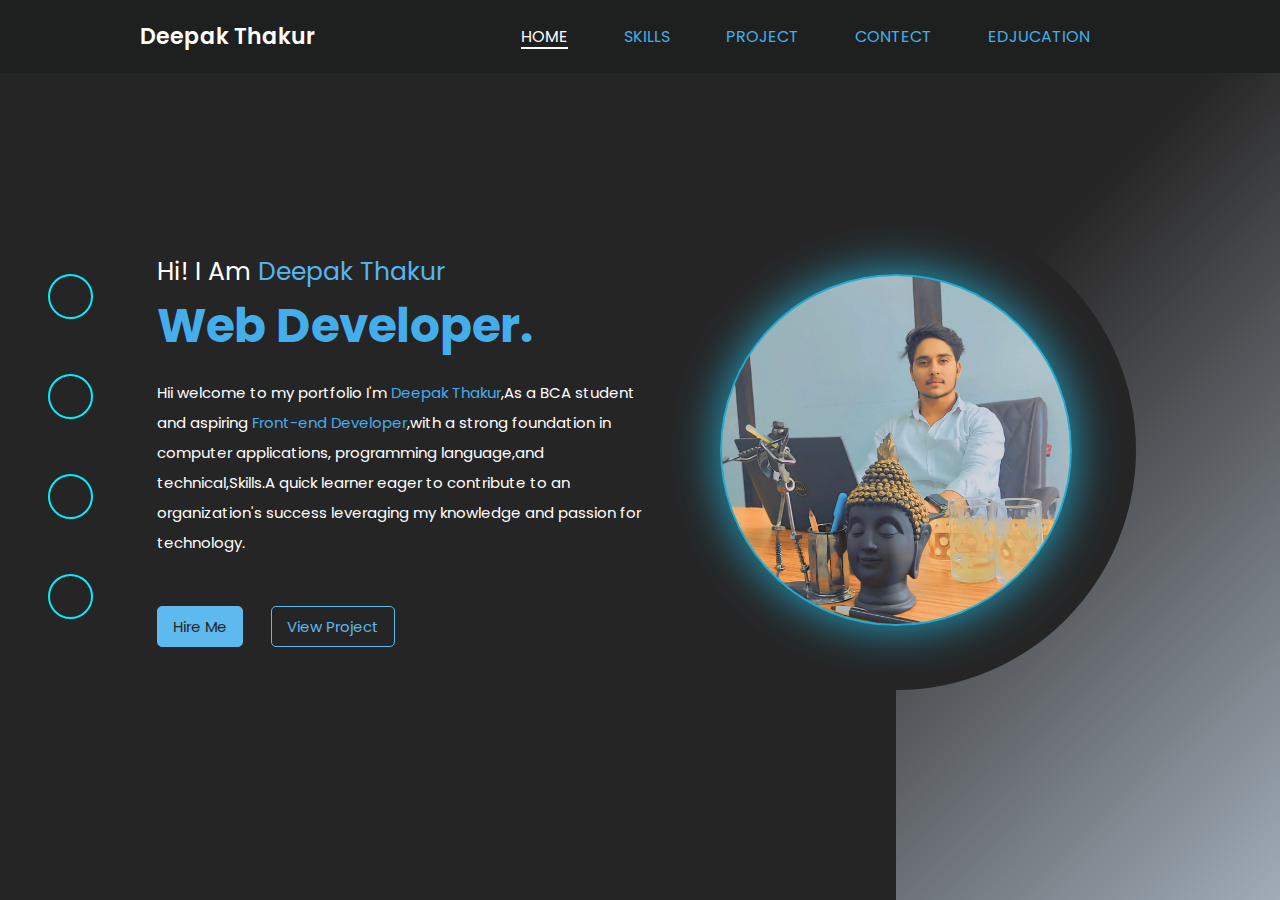
<file: index.html>
<!DOCTYPE html>
<html lang="en">

<head>
    <meta charset="UTF-8">
    <meta name="viewport" content="width=device-width, initial-scale=1.0">
    <title>Deepak Thakur-Portfolio Certificates</title>
    <link rel="icon" href="image/dicon3.jpeg" />
    <link rel="stylesheet" href="style.css" />
    <link rel="stylesheet" href="https://cdnjs.cloudflare.com/ajax/libs/font-awesome/6.6.0/css/all.min.css"
        integrity="sha512-Kc323vGBEqzTmouAECnVceyQqyqdsSiqLQISBL29aUW4U/M7pSPA/gEUZQqv1cwx4OnYxTxve5UMg5GT6L4JJg=="
        crossorigin="anonymous" referrerpolicy="no-referrer" />

</head>

<body>
    <div class="main">
        <header class="header">
            <a href="#" class="logo">Deepak Thakur</a>
            <ul class="list">
                <li><a href="#" class="active te">Home</a></li>
                <li><a href="skill.html" class="te-2">Skills</a></li>
                <li><a href="projects.html" class="te-2">Project</a></li>
                <li><a href="Contect.html" class="te-2">Contect</a></li>
                <li><a href="edjucation.html" class="te-2">Edjucation</a></li>
            </ul>
        </header>
        <div class="left-container">
            <div class="icons">
                <a href="https://github.com/Deepakthakur79" target="_blank"><i class="fa-brands fa-github"></i></a>
                <a href="https://www.linkedin.com/in/deepak-thakur-35894531b" target="_blank"><i
                        class="fa-brands fa-linkedin-in"></i></a>
                <a href="mailto:vt931515@gmail.com" target="_blank"><i class="fa-solid fa-envelope"></i></a>
                <a href="Mob No:+917906250367"><i class="fa-solid fa-phone"></i></a>
            </div>
            <div class="content">
                <p class="intro">Hi! I Am <span>Deepak Thakur</span></p>
                <h1>Web Developer.</h1>
                <p class="detail">Hii welcome to my portfolio I'm <span>Deepak Thakur</span>,As a BCA student and
                    aspiring <span>Front-end Developer</span>,with a strong foundation in computer applications,
                    programming language,and technical,Skills.A quick learner eager to contribute to an organization's
                    success
                    leveraging my knowledge and passion for technology.</p>
                <div class="btn-container">
                    <button onclick="hire()">Hire Me</button>
                    <button onclick="project()">View Project</button>
                </div>
            </div>
        </div>
        <div class="right-container"></div>
        <div class="design">
            <div class="circle"></div>
            <div class="circle"></div>
        </div>
        <script>
            function hire() {
                window.location.href = "mailto:your.vt931515@gmail.com"
            }
            function project() {
                window.location.href = "projects.html";
            }
        </script>



    </div>
</body>

</html>
</file>
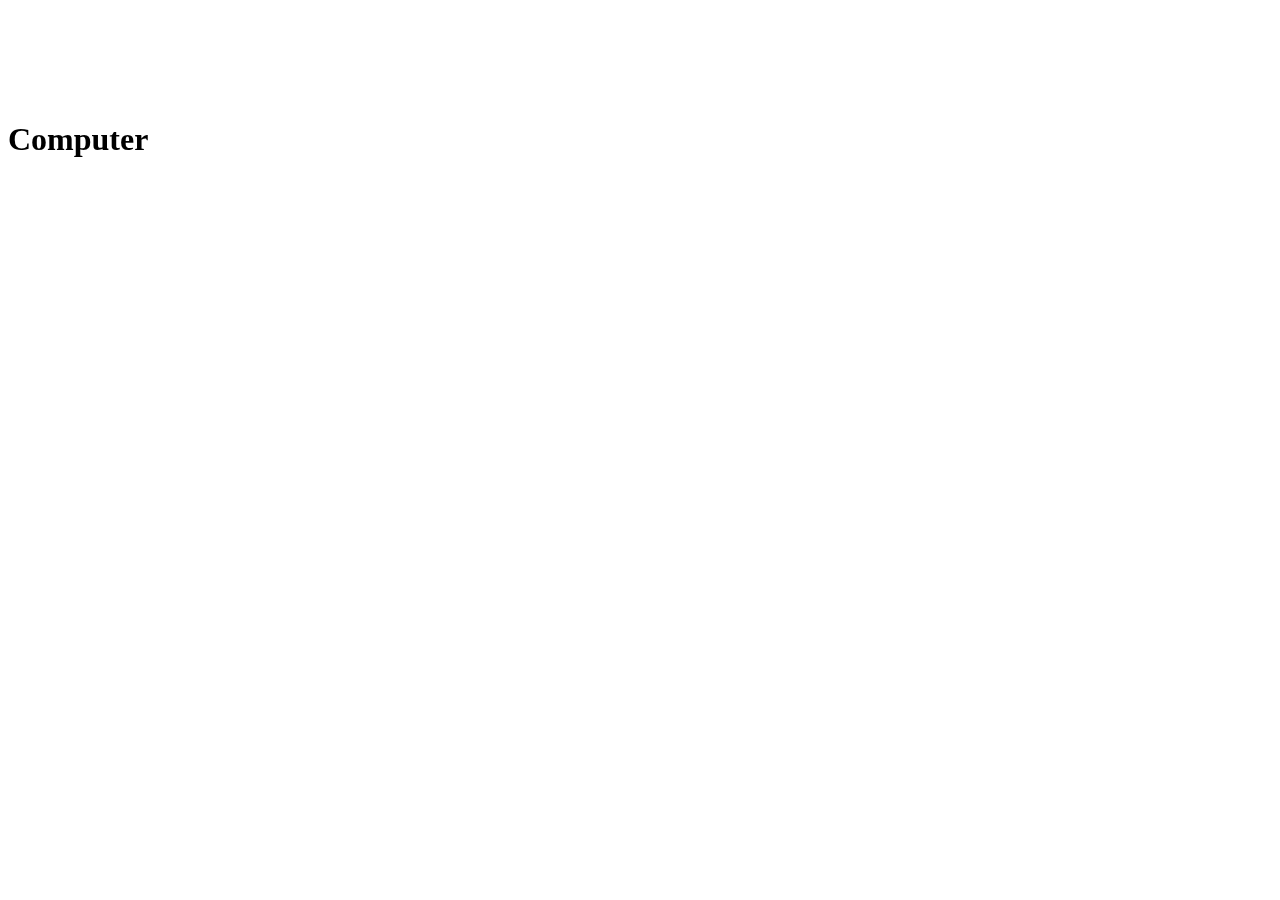
<file: box.html>
<!DOCTYPE html>
<html lang="en">
<head>
    <meta charset="UTF-8">
    <meta name="viewport" content="width=device-width, initial-scale=1.0">
    <title>Document</title>
    <link rel="stylesheet" href="box.css">
</head>
<body>
    <div class="box">
        <h1>Computer</h1>
        <p>hcjkjfddshjdsjkdsjkcdsjkcnsdjakcnjksdkcnjkdsncjkdsncjkskdbncjksdajkdsacjkdskbccjksdbcbjksdbjkbjkdsbjkdsjkcbdskjbsadjkbsjakbckjbcjks</p>
    </div>
</body>
</html>
</file>
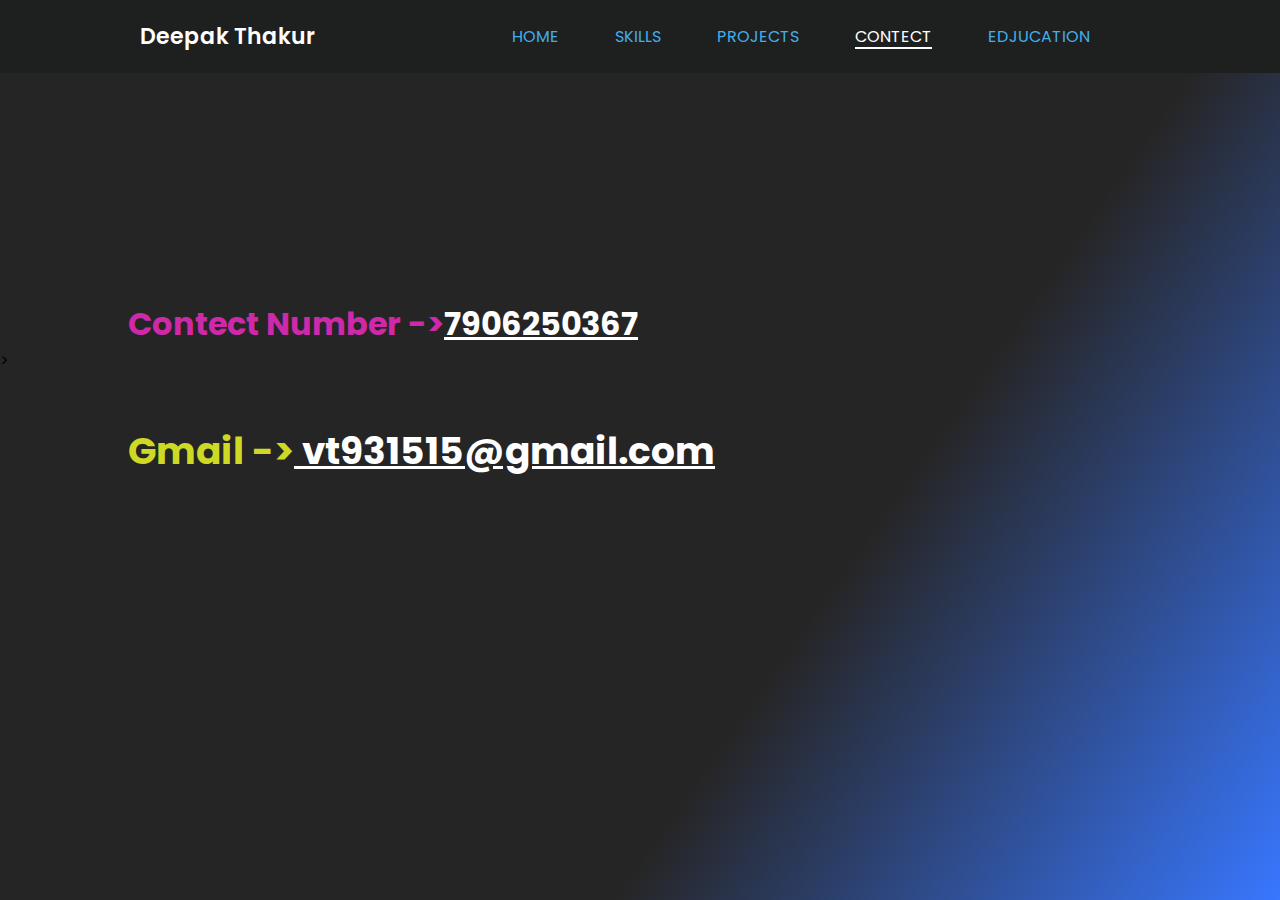
<file: Contect.html>
<!DOCTYPE html>
<html lang="en">

<head>
    <meta charset="UTF-8">
    <meta name="viewport" content="width=device-width, initial-scale=1.0">
    <title>Deepak Thakur-Portfolio</title>
    <link rel="icon" href="image/dicon3.jpeg" />
    <link rel="stylesheet" href="projects.css" />
    <link rel="stylesheet" href="https://cdnjs.cloudflare.com/ajax/libs/font-awesome/6.6.0/css/all.min.css"
        integrity="sha512-Kc323vGBEqzTmouAECnVceyQqyqdsSiqLQISBL29aUW4U/M7pSPA/gEUZQqv1cwx4OnYxTxve5UMg5GT6L4JJg=="
        crossorigin="anonymous" referrerpolicy="no-referrer" />

</head>

<body>
    <div class="main">
        <header class="header">
            <a href="#" class="logo">Deepak Thakur</a>
            <ul class="list">
                <li><a href="index.html" class="te-2">Home</a></li>
                <li><a href="skill.html" class="te-2">Skills</a></li>
                <li><a href="projects.html" class="te-2">Projects</a></li>
                <li><a href="Contect.html" class="active te">Contect</a></li>
                <li><a href="edjucation.html" class="te-2">Edjucation</a></li>

            </ul>
        </header>
        <div class="inerr-left-container">
            <div class="data-1">
                <h1><span> Contect Number -></span><a href="Mob No:+917906250367" style="color: white;">7906250367</a></h1>              
            </div>>
            <div class="data-2">
                <h2><span>Gmail -></span><a href="mailto:vt931515@gmail.com" target="_blank" style="color: white;"> vt931515@gmail.com</a></h2>
            </div>
        </div>


    </div>
</body>

</html>
</file>
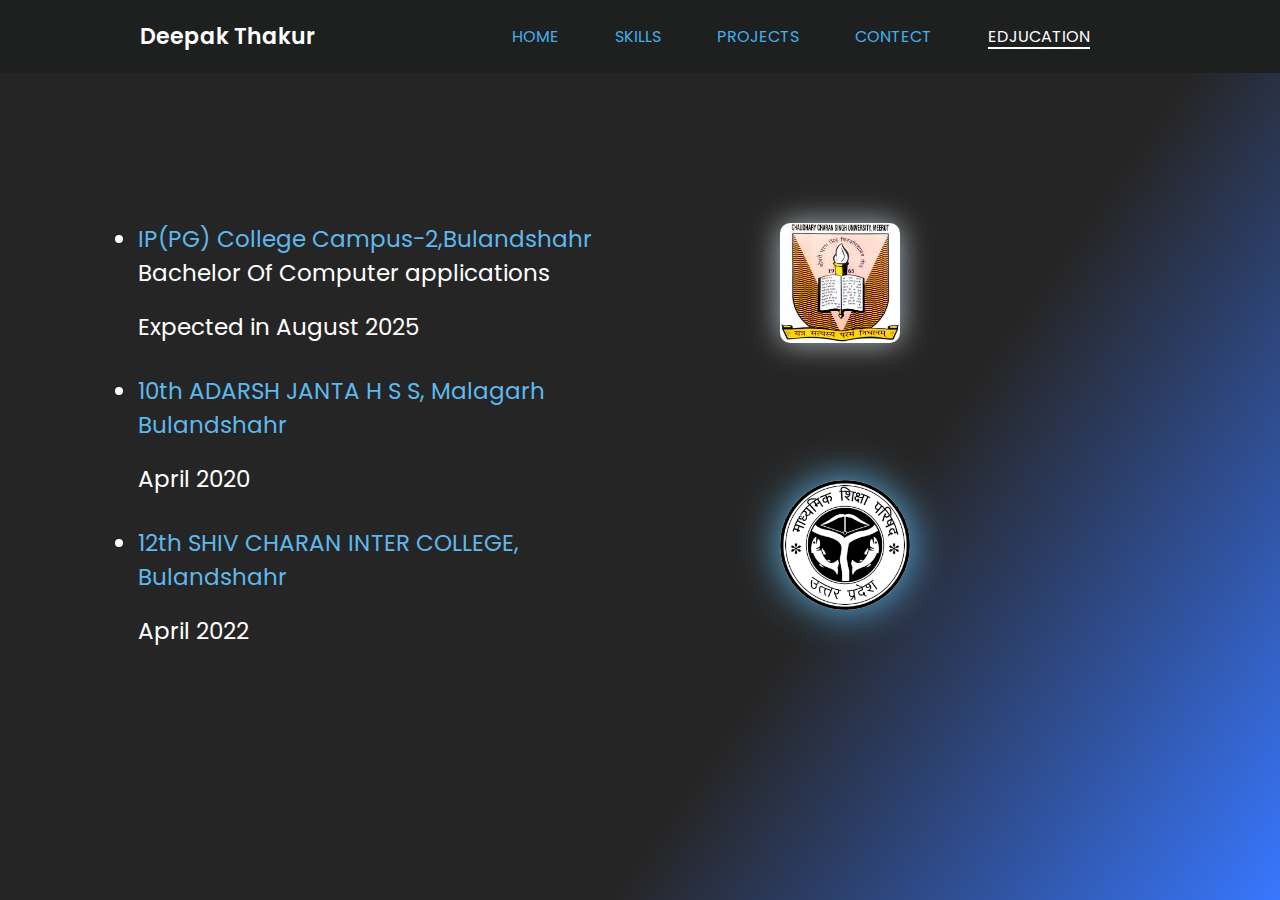
<file: edjucation.html>
<!DOCTYPE html>
<html lang="en">

<head>
    <meta charset="UTF-8">
    <meta name="viewport" content="width=device-width, initial-scale=1.0">
    <title>Deepak Thakur-Portfolio</title>
    <link rel="icon" href="image/dicon3.jpeg" />
    <link rel="stylesheet" href="projects.css" />
    <link rel="stylesheet" href="https://cdnjs.cloudflare.com/ajax/libs/font-awesome/6.6.0/css/all.min.css"
        integrity="sha512-Kc323vGBEqzTmouAECnVceyQqyqdsSiqLQISBL29aUW4U/M7pSPA/gEUZQqv1cwx4OnYxTxve5UMg5GT6L4JJg=="
        crossorigin="anonymous" referrerpolicy="no-referrer" />

</head>

<body>
    <div class="main">
        <header class="header">
            <a href="#" class="logo">Deepak Thakur</a>
            <ul class="list">
                <li><a href="index.html" class="te-2">Home</a></li>
                <li><a href="skill.html" class="te-2">Skills</a></li>
                <li><a href="projects.html" class="te-2">Projects</a></li>
                <li><a href="Contect.html" class="te-2">Contect</a></li>
                <li><a href="edjucation.html" class="active te">Edjucation</a></li>

            </ul>
        </header>
        <div class="left-container">
            <ul class="pro-3">
                <li><span>IP(PG) College Campus-2,Bulandshahr</span>
                    Bachelor Of Computer applications
                </li>
                <p>Expected in August 2025</p>
                <li><span> 10th ADARSH JANTA H S S, Malagarh Bulandshahr</span></li>
                <p>April 2020</p>
                <li><span> 12th SHIV CHARAN INTER COLLEGE, Bulandshahr</span></li>
                <p> April 2022</p>
            </ul>
        </div>
        <div class="right-container">
            <div class="pro-4">
                <img src="ccsu.jpeg" alt="img">
                <img src="school.jpeg" alt="img">
            </div>
        </div>

    </div>
</body>

</html>
</file>
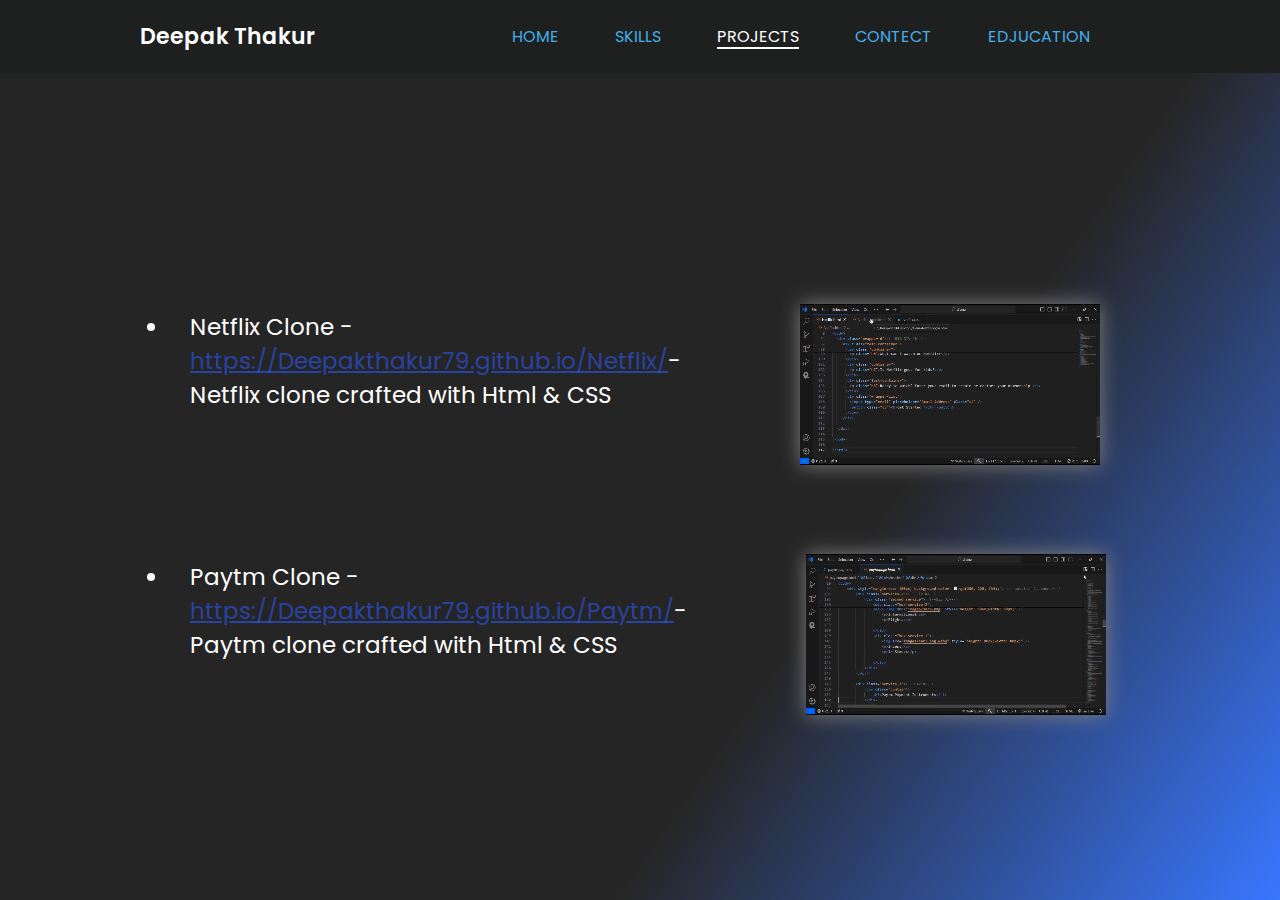
<file: projects.html>
<!DOCTYPE html>
<html lang="en">

<head>
    <meta charset="UTF-8">
    <meta name="viewport" content="width=device-width, initial-scale=1.0">
    <title>Deepak Thakur-Portfolio</title>
    <link rel="icon" href="image/dicon3.jpeg" />
    <link rel="stylesheet" href="projects.css" />
    <link rel="stylesheet" href="https://cdnjs.cloudflare.com/ajax/libs/font-awesome/6.6.0/css/all.min.css"
        integrity="sha512-Kc323vGBEqzTmouAECnVceyQqyqdsSiqLQISBL29aUW4U/M7pSPA/gEUZQqv1cwx4OnYxTxve5UMg5GT6L4JJg=="
        crossorigin="anonymous" referrerpolicy="no-referrer" />

</head>

<body>
    <div class="main">
        <header class="header">
            <a href="#" class="logo">Deepak Thakur</a>
            <ul class="list">
                <li><a href="index.html" class="te-2">Home</a></li>
                <li><a href="skill.html" class="te-2">Skills</a></li>
                <li><a href="projects.html" class="active te">Projects</a></li>
                <li><a href="Contect.html" class="te-2">Contect</a></li>
                <li><a href="edjucation.html" class="te-2">Edjucation</a></li>

            </ul>
        </header>
        <div class="left-container">
            <div class="pro">
                <div class="corner-1">
                    <li>Netflix Clone - <a href="#"
                            target="_blank">https://Deepakthakur79.github.io/Netflix/</a>-Netflix
                        clone crafted with Html & CSS</li>
                      <video autoplay loop muted src="WhatsApp Video 2024-08-22 at 8.26.22 AM.mp4"></video>  
                </div>
                <div class="corner-2">
                    <li>Paytm Clone - <a href="#" target="_blank">https://Deepakthakur79.github.io/Paytm/</a>-Paytm
                        clone
                        crafted with Html & CSS</li>
                        <video autoplay loop muted src="WhatsApp Video 2024-08-22 at 8.26.25 AM.mp4"></video>
                </div>
            </div>
        </div>


    </div>
</body>

</html>
</file>
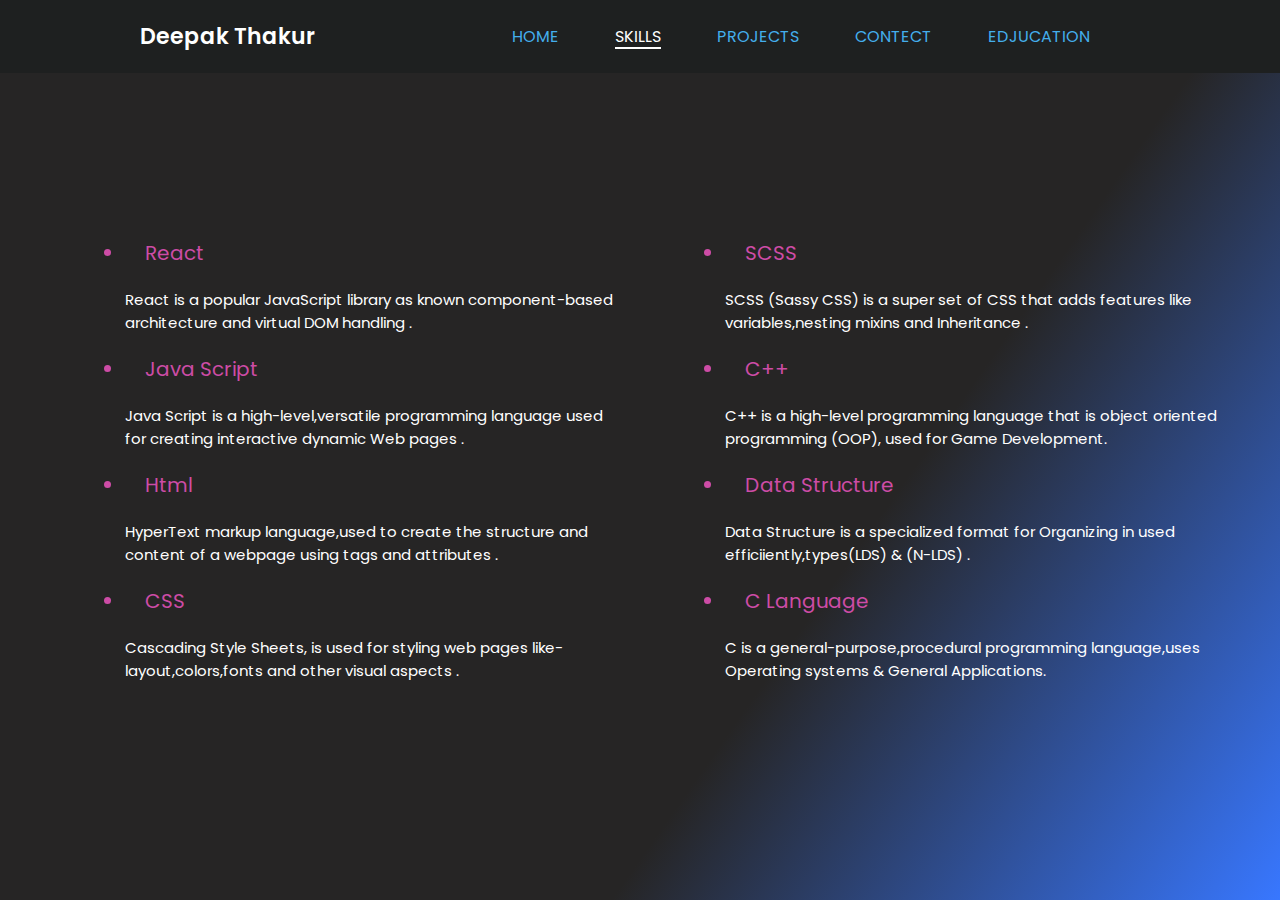
<file: skill.html>
<!DOCTYPE html>
<html lang="en">

<head>
    <meta charset="UTF-8">
    <meta name="viewport" content="width=device-width, initial-scale=1.0">
    <title> Deepak Thakur-Portfolio</title>
    <link rel="icon" href="image/dicon3.jpeg" />
    <link rel="stylesheet" href="skill.css" />
    <link rel="stylesheet" href="font-awesome-4.7.0/font-awesome-4.7.0/css/font-awesome.css">
    <link rel="stylesheet" href="https://cdnjs.cloudflare.com/ajax/libs/font-awesome/6.6.0/css/all.min.css"
        integrity="sha512-Kc323vGBEqzTmouAECnVceyQqyqdsSiqLQISBL29aUW4U/M7pSPA/gEUZQqv1cwx4OnYxTxve5UMg5GT6L4JJg=="
        crossorigin="anonymous" referrerpolicy="no-referrer" />
</head>

<body>
    <div class="main">
        <header class="header">
            <a href="#" class="logo">Deepak Thakur</a>
            <ul class="list">
                <li><a href="index.html" class="te-2">Home</a></li>
                <li><a href="skill.html" class="active te">Skills</a></li>
                <li><a href="projects.html" class="te-2">Projects</a></li>
                <li><a href="Contect.html" class="te-2">Contect</a></li>
                <li><a href="edjucation.html" class="te-2">Edjucation</a></li>

            </ul>
        </header>
        <div class="left-container">
            <ul class="list-1">
                
                <li>React</li>
                <p>React is a popular JavaScript library as known component-based architecture and virtual DOM handling
                    .</p>
                <li>Java Script</li>
                <p>Java Script is a high-level,versatile programming language used for creating interactive dynamic Web
                    pages .</p>
                <li>Html</li>
                <p>HyperText markup language,used to create the structure and content of a webpage using tags and
                    attributes .</p>
                <li>CSS</li>
                <p>Cascading Style Sheets, is used for styling web pages like-layout,colors,fonts and other visual
                    aspects .</p>

            </ul>
        </div>

        <div class="right-container">
            <ul class="list-2">
                <li>SCSS</li>
                <p> SCSS (Sassy CSS) is a super set of CSS that adds features like variables,nesting mixins and
                    Inheritance .</p>
                <li>C++</li>
                <p>C++ is a high-level programming language that is object oriented programming (OOP), used for Game Development.</p>
                <li>Data Structure</li>
                <p>Data Structure is a specialized format for Organizing in used efficiiently,types(LDS) & (N-LDS) .</p>
                <li>C Language</li>
                <p>C is a general-purpose,procedural programming language,uses Operating systems & General Applications.</p>
            </ul>
        </div>

    </div>

</body>

</html>
</file>
<file: style.css>
@import url('https://fonts.googleapis.com/css2?family=Poppins:ital,wght@0,100;0,200;0,300;0,400;0,500;0,600;0,700;0,800;0,900;1,100;1,200;1,300;1,400;1,500;1,600;1,700;1,800;1,900&display=swap');

* {
    margin: 0;
    padding: 0;
    box-sizing: border-box;
    font-family: "Poppins", sans-serif;
    /* font-weight: 500;
  font-style: normal; */
}
.header{
    position: fixed;
    top: 0;
    left: 0;
    width: 100%;
    padding: 20px 10px;
    background-color: rgb(30, 32, 32);
    display: flex;
    justify-content: space-between;
    align-items: center;
    right: 50px;
}
.logo{
    position: relative;
    font-size: 22px;
    color: #fff;
    text-decoration: none;
    font-weight: 600;
    padding-left: 130px;
}
.logo:hover{
    color: #5DB9EE;
    
}

.main {
    min-height: 100vh;
    width: 100%;
    display: flex;
}

.list {
    display: flex;
    gap: 3.5rem;
    /* background: red; */
    /* height: 15vh;
    width: 100%;
    justify-content: center;
    align-items: center;
    position: fixed; */
    padding-right: 180px;
}

.list li {
    list-style: none;
    /* color: #44aeec; */
}
 .list .active{
    color: #fff;
}
.list li a:hover{
    /* color: #44aeec; */
    color: #fff;
}

.list li a {
    text-decoration: none;
    text-transform: uppercase;
    font-size: 1rem;
    /* color: #fff; */
    color: #44aeec;
    position: relative;
    /* background: #5DB9EE; */
}
.left-container, .right-container{
  height: 100vh;
  display: flex;
  align-items: center;
}
.left-container {
    background: #262525;
    width: 70%;
    padding-left: 3rem;
}

.right-container {
    background:linear-gradient(-45deg, #a1acb7,#262525 70%);
    width: 30%;
}
.icons .fa-brands{
    color: #0ef;
    font-size: 1.7rem;
    background: transparent;
    border: 2px solid #0ef;
    height: 45px;
    width: 45px;
    border-radius: 50%;
    display: inline-flex;
    justify-content: center;
    align-items: center;
    text-decoration: none;

}
.icons .fa-brands:hover{
    box-shadow: 0 0 20px #0ef;

}
.icons .fa-solid{
    color: #0ef;
    font-size: 1.7rem;
    background: transparent;
    border: 2px solid #0ef;
    height: 45px;
    width: 45px;
    border-radius: 50%;
    display: inline-flex;
    justify-content: center;
    align-items: center;
    text-decoration: none;
}
.icons .fa-solid:hover{
    box-shadow: 0 0 20px #0ef;
}

.icons{
    display: flex;
    flex-direction: column;
    justify-content: center;
    align-items: center;
    gap: 3rem;

}
.content{
    margin-left: 4rem;
    /* margin-top: -150px; */
}
.content .intro {
    font-size:25px;
    color: white;
}
.content .intro span{
    color:#56b7f0;
}
.content h1{
    font-size: 47px;
    color: #44aeec;
}
 .content .detail{
    font-size: 15px;
    color: white;
    max-width: 485px;
    margin: 1.1rem 0 3rem 0;
    line-height: 30px;
}
.content .detail span{
    color: #44aeec;
}
.btn-container button{
    border: 1px solid #5DB9EE;
    font-size: 15px;
    padding: 8px 15px;
    border-radius: 5px;
    cursor: pointer;
    transition: .5 ease;

}
button:nth-child(1){
    background: #5DB9EE;
    color: #262525;
}
button:nth-child(2){
    background: transparent;
    color: #5DB9EE;
    margin-left: 1.5rem;
}
button:nth-child(1):hover{
     background: transparent;
     color: #5DB9EE;
     box-shadow: 0 0 20px #5DB9EE;
}
button:nth-child(2):hover{
    background: #5DB9EE;
    color: #262525;
    box-shadow: 0 0 20px #5DB9EE;

}
.icons .fa-brands:hover{
    cursor: pointer;
    background: linear-gradient(#fff,#3877ff);
    -webkit-background-clip: text;
    -webkit-text-fill-color: transparent;
}
.icons .fa-solid:hover{
    cursor: pointer;
    background: linear-gradient(#fff,#3877ff);
    -webkit-background-clip: text;
    -webkit-text-fill-color: transparent;
}
.design .circle{
      aspect-ratio: 1;
      position: absolute;
      border-radius: 50%;
      top: 50%;
      left: 70%;
      transform: translate(-50% , -50%);
}
.circle:nth-child(1){
    background:linear-gradient(90deg,transparent 50%, #262525 50%);
    width: 30rem;
}
.circle:nth-child(2){
    background-image:url(mine4.jpeg);
    width: 22rem;
    background-size: 100%;
    background-repeat: no-repeat;
    box-shadow: 0 0 3rem rgb(35, 170, 207);
    border: 2px solid rgb(35, 170, 207);
}
.list li a::after, .list .active::after{
    content: "";
    position: absolute;
    background: white;
    width: 100%;
    height: .1rem;
    left: 0;
    bottom: -1px;
    transform: scaleX(0);
    /* transform-origin: bottom right;
    transition: transform .5s; */
}
.list li a:hover::after, .list .active::after{
    transform: scaleX(1);
}
</file>
<file: box.css>
.box{
    height: 60px;
    position: absolute;
    width: 400px;
    /* background-color: rgba(0, 0, 0, 0.662); */
    backdrop-filter: blur(20px);
    overflow: hidden;
    top: 0;
    margin-top: 100px;
    animation: height 0.6s;
}

.box:hover{
 height: 300px;
 background-color: rgba(0, 0, 0, 0.662);
}
</file>
<file: projects.css>
@import url('https://fonts.googleapis.com/css2?family=Poppins:ital,wght@0,100;0,200;0,300;0,400;0,500;0,600;0,700;0,800;0,900;1,100;1,200;1,300;1,400;1,500;1,600;1,700;1,800;1,900&display=swap');

* {
    margin: 0;
    padding: 0;
    box-sizing: border-box;
    font-family: "Poppins", sans-serif;

}

.main {
    min-height: 100vh;
    width: 100%;
    display: flex;
    background: linear-gradient(125deg, #262525 65%, #3877ff);

}

.header {
    position: fixed;
    top: 0;
    left: 0;
    width: 100%;
    padding: 20px 10px;
    background-color: rgb(30, 32, 32);
    display: flex;
    justify-content: space-between;
    align-items: center;
    right: 50px;
}

.logo {
    position: relative;
    font-size: 22px;
    color: #fff;
    text-decoration: none;
    font-weight: 600;
    padding-left: 130px;
}

.logo:hover {
    color: #5DB9EE;
}


.list {
    display: flex;
    gap: 3.5rem;
    /* height: 15vh;
    width: 100%;
    justify-content: center;
    align-items: center;
    position: fixed; */
    padding-right: 180px;
}

.list li {
    list-style: none;
}

.list .active {
    color: #fff;
}

.list li a:hover {
    color: #fff;
}

.list li a {
    text-decoration: none;
    text-transform: uppercase;
    font-size: 1rem;
    color: #44aeec;
    position: relative;
}

.left-container,
.right-container {
    height: 100vh;
    display: flex;
    align-items: center;
}

.list li a::after,
.list .active::after {
    content: "";
    position: absolute;
    background: white;
    width: 100%;
    height: .1rem;
    left: 0;
    bottom: -1px;
    transform: scaleX(0);
}

.list li a:hover::after,
.list .active::after {
    transform: scaleX(1);
}

.left-container {
    display: flex;
    width: 50%;
}

.left-container .pro {
    margin-left: 25%;
    display: flex;
    flex-direction: column;
    color: #fff;
    width: 100%;
    font-size: 23px;
    padding: 10px;
    margin-top: 100px;
}

.pro li {
    padding: 20px;
}

.pro a {
    color: rgba(42, 92, 254, 0.575);
}

.pro-2 {
    margin-left: 13%;
    display: flex;
    color: #fff;
    width: 100%;
    font-size: 20px;
    padding: 10px;

}

.right-container {
    width: 50%;
    overflow: hidden;

}

.pro-3 {
    margin-left: 20%;
    color: #fff;
    width: 100%;
    font-size: 23px;
    padding: 10px;

}

.pro-3 p {
    margin-top: 20px;
    margin-bottom: 30px;
}

.pro-3 span {
    color: #5DB9EE;
}

.pro-4 img:nth-child(1) {
    margin-left: 55%;
    height: 120px;
    width: 120px;
    margin-bottom: 130px;
    box-shadow: 0 0 30px #afb9be;
    border-radius: 10px;
    margin-top: -60px;
    transition: transform 2s;
}

.pro-4 img:nth-child(2) {
    margin-left: 55%;
    height: 130px;
    width: 130px;
    box-shadow: 0 0 40px #5DB9EE;
    border-radius: 50%;
    transition: transform 2s;

}

.pro-4 img:nth-child(2):hover {
    box-shadow: 0 0 50px rgb(241, 233, 241);
    transform: scale(1.3);
}

.pro-4 img:nth-child(1):hover {
    box-shadow: 0 0 40px #5DB9EE;
    transform: scale(1.3);
}

.corner-1 {
    display: flex;
}

.corner-1 video {
    height: 250px;
    width: 300px;
    margin-left: 100px;
    margin-top: 20px;
    filter: drop-shadow(0 0 10px gray);
}

.corner-2 {
    display: flex;
}

.corner-2 video {
    height: 250px;
    width: 300px;
    margin-left: 100px;
    filter: drop-shadow(0 0 10px gray);
    /* box-shadow: 0 0 20px gray; */
}

.corner-1 li {
    margin-top: 50px;
}

.corner-2 li {
    margin-top: 30px;
}

.data-1 {
    color: white;
    margin-left: 10%;
}

.data-2 {
    color: white;
    margin-left: 10%;
    margin-top: 50px;
    font-size: 25px;
}

.inerr-left-container {
    width: 100%;
    margin-top: 300px;
}

.data-1 span {
    color: #cd29a9;
}

.data-2 span {
    color: rgb(205, 217, 35);
}

.data-1 span:hover {
    color: green;
}

.data-2 span:hover {
    color: green;
}
</file>
<file: skill.css>
@import url('https://fonts.googleapis.com/css2?family=Poppins:ital,wght@0,100;0,200;0,300;0,400;0,500;0,600;0,700;0,800;0,900;1,100;1,200;1,300;1,400;1,500;1,600;1,700;1,800;1,900&display=swap');

* {
    margin: 0;
    padding: 0;
    box-sizing: border-box;
    font-family: "Poppins", sans-serif;

}
.box{
    
}

.main {
    min-height: 100vh;
    width: 100%;
    display: flex;
    background: linear-gradient(125deg,#262525 65%, #3877ff);

}
.header{
    position: fixed;
    top: 0;
    left: 0;
    width: 100%;
    padding: 20px 10px;
    background-color: rgb(30, 32, 32);
    display: flex;
    justify-content: space-between;
    align-items: center;
    right: 50px;
}
.logo{
    position: relative;
    font-size: 22px;
    color: #fff;
    text-decoration: none;
    font-weight: 600;
    padding-left: 130px;
}
.logo:hover{
    color: #5DB9EE;
}


.list {
    display: flex;
    gap: 3.5rem;
    /* height: 15vh;
    width: 100%;
    justify-content: center;
    align-items: center;
    position: fixed; */
    padding-right: 180px;
}

.list li {
    list-style: none;
}
 .list .active{
    color: #fff;
}
.list li a:hover{
    color: #fff;
}

.list li a {
    text-decoration: none;
    text-transform: uppercase;
    font-size: 1rem;
    color: #44aeec;
    position: relative;
}
.left-container, .right-container{
  height: 100vh;
  display: flex;
  align-items: center;
}

.list li a::after, .list .active::after{
    content: "";
    position: absolute;
    background: white;
    width: 100%;
    height: .1rem;
    left: 0;
    bottom: -1px;
    transform: scaleX(0);
}
.list li a:hover::after, .list .active::after{
    transform: scaleX(1);
}
.list-1{
margin-left: 25%;
display: flex;
flex-direction: column;
color:#fff;
}
.list-1 li{
    justify-content: center;
    align-items: center;
    font-size: 20px;
    padding: 20px;
    width: 200px;
    color: rgb(205, 76, 166);
}
.list-1 p{
    font-size: 15px;
    width: 500px;
}
.list-2{
    margin-left: 45%;
    display: flex;
    flex-direction: column;
    color:#fff;
    
}
.list-2 li{
    justify-content: center;
    align-items: center;
    font-size: 20px;
    padding: 20px;
    width: 280px;
    color: rgb(205, 76, 166);
}
.list-2 p{
    font-size: 15px;
    width:500px;

}
</file>
